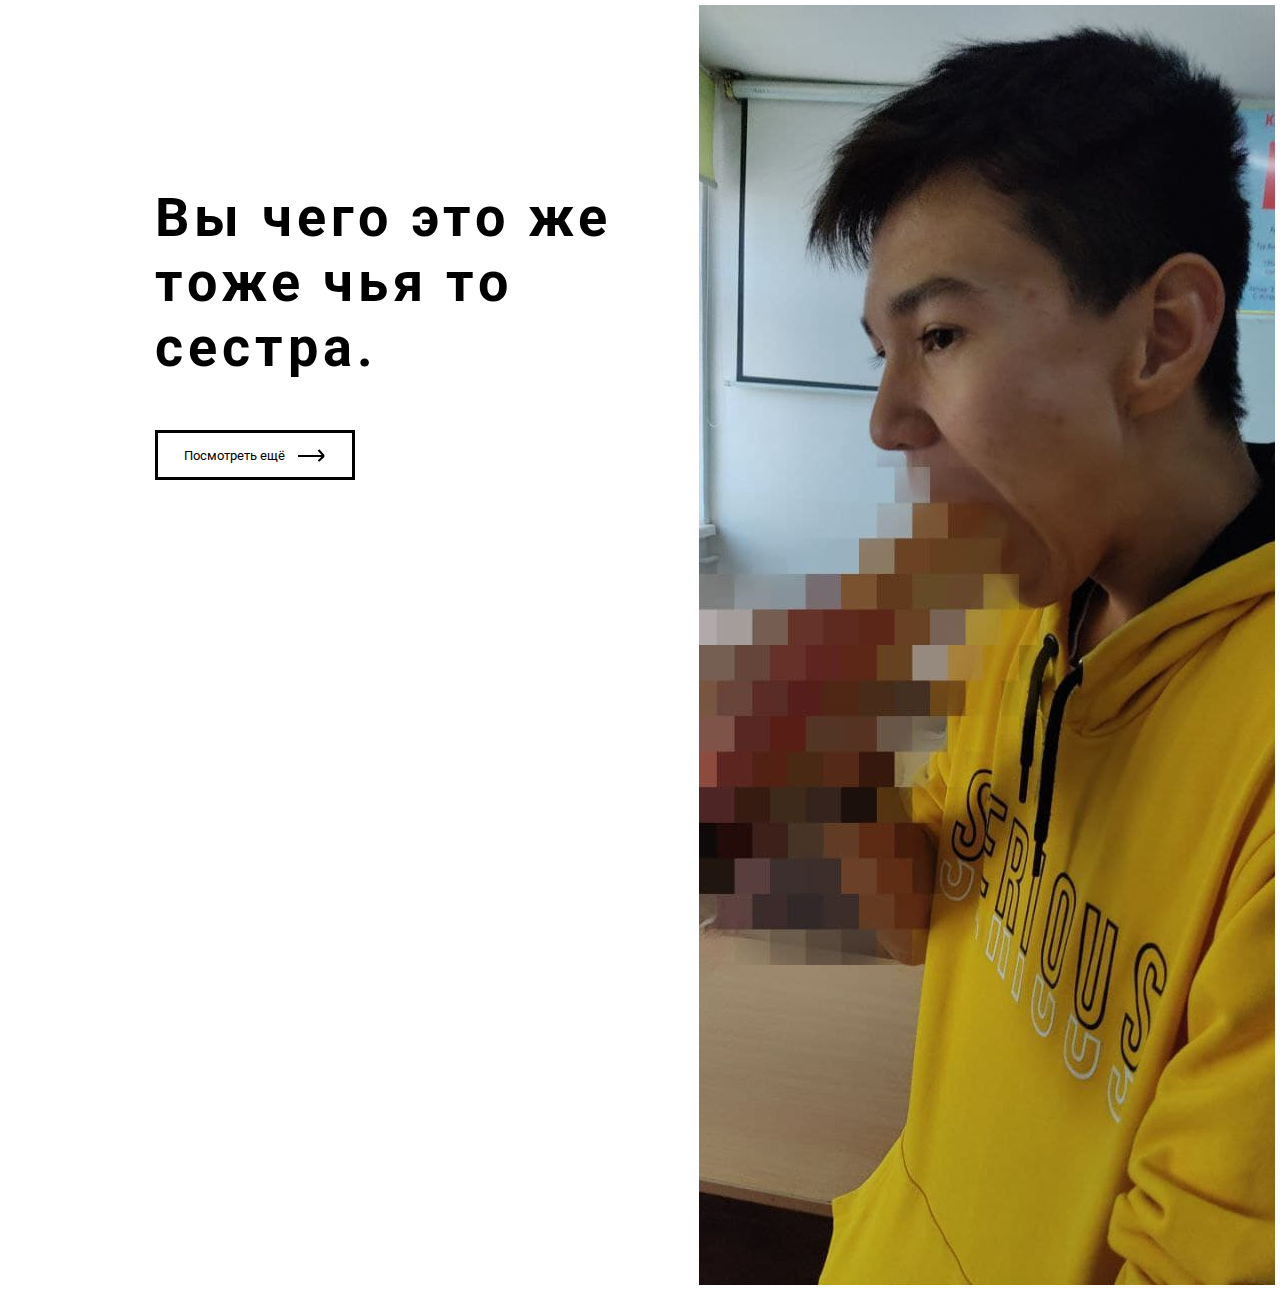
<file: index.html>
<!DOCTYPE html>
<html lang="en">
<head>
    <meta charset="UTF-8">
    <meta http-equiv="X-UA-Compatible" content="IE=edge">
    <meta name="viewport" content="width=device-width, initial-scale=1.0">
    <link rel="stylesheet" href="./style/mystyles.css">
    <link rel="preconnect" href="https://fonts.googleapis.com">
    <link rel="preconnect" href="https://fonts.gstatic.com" crossorigin>
    <link href="https://fonts.googleapis.com/css2?family=Roboto:wght@700&display=swap" rel="stylesheet">
    <title>Gang</title>
</head>
<body>
    <div class="gang">

        <div class="containerq">
            <div class="content">
                <h1>Вы чего это же тоже чья то сестра.</h1>
                <a href="./main.html">
                    <button class="btn">Посмотреть ещё <img src="./images/Vector 1.svg" alt=""></button>
                </a>
                
            </div>
        </div>
        <div class="image">
            <img src="./images/photo_2021-10-06_22-24-24.jpg" alt="">
        </div>
    </div>
</body>
</html>
</file>
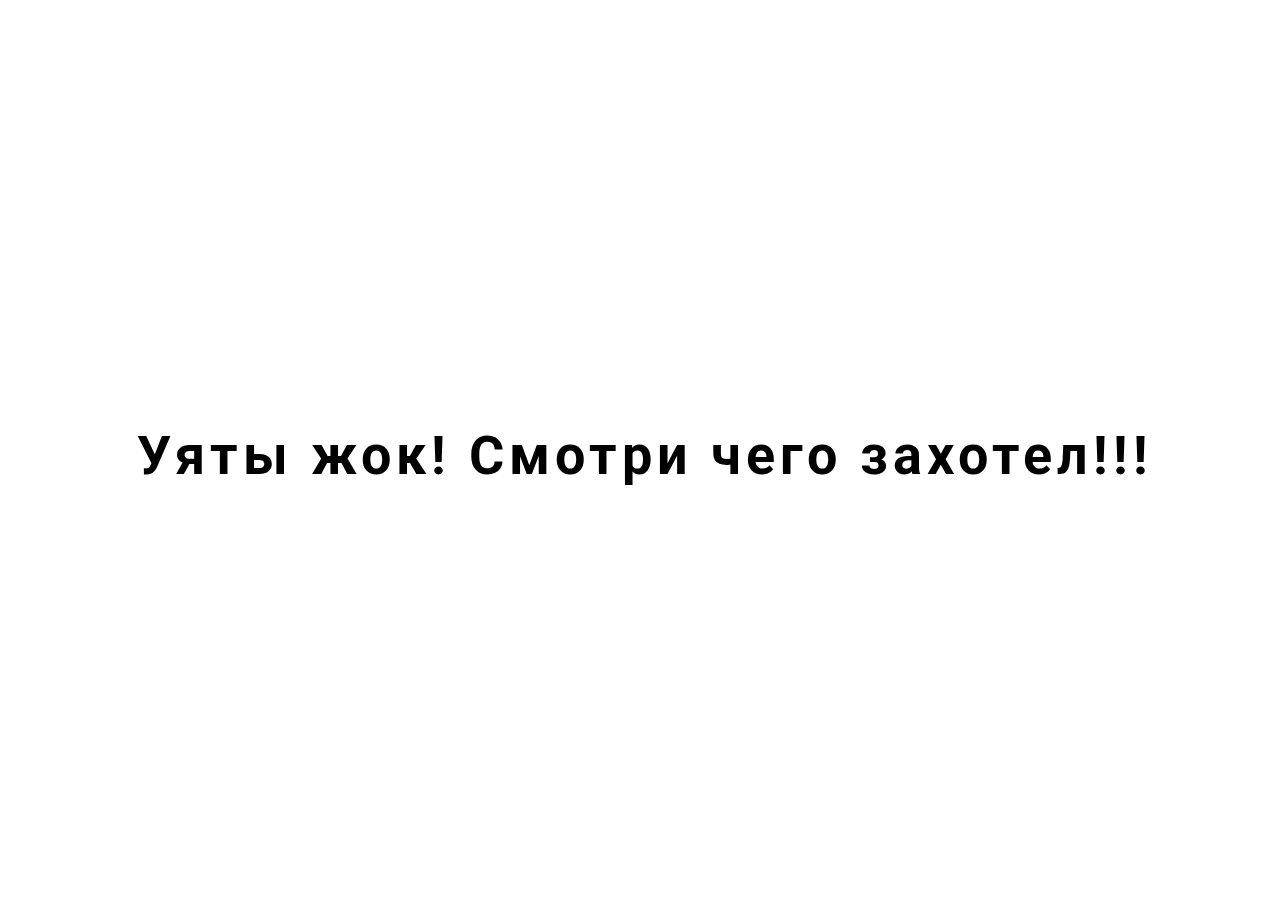
<file: main.html>
<!DOCTYPE html>
<html lang="en">
<head>
    <meta charset="UTF-8">
    <meta http-equiv="X-UA-Compatible" content="IE=edge">
    <meta name="viewport" content="width=device-width, initial-scale=1.0">
    <link rel="preconnect" href="https://fonts.googleapis.com">
    <link rel="preconnect" href="https://fonts.gstatic.com" crossorigin>
    <link href="https://fonts.googleapis.com/css2?family=Roboto:wght@700&display=swap" rel="stylesheet">
    
    <link rel="stylesheet" href="./style/mystyles.css">
    <title>Gang</title>
</head>
    <body>
        <h1 class="text">Уяты жок! Смотри чего захотел!!!</h1>
    </body>
</html>
</file>
<file: style/mystyles.css>
* {
  margin: 0;
  padding: 0;
  box-sizing: border-box;
  font-family: "Roboto", sans-serif !important;
}
.container {
  width: 1200px;
  max-width: 90%;
  height: auto;
  margin: 0 auto;
}
body {
  overflow: hidden;
  padding: 5px;
}

.gang {
  display: flex;
  justify-content: space-between;
}
.content {
  padding-top: 180px;
  margin-left: 150px;
}
h1 {
  font-size: 54px;
  width: 470px;
  letter-spacing: 5px;
  line-height: 65px;
}
.text {
  width: 100vw;
  height: 100vh;
  text-align: center;
  display: flex;
  align-items: center;
  justify-content: center;
}
.content a {
  text-decoration: none;
}

.btn {
  padding: 10px 20px;
  margin-top: 50px;
  width: 200px;
  height: 50px;
  border: 3px solid black;
  display: flex;
  justify-content: space-around;
  align-items: center;
  cursor: pointer;
  background-color: #fff;
  margin-bottom: 30px;
}

@media screen and (max-width: 1240px) {
  .content {
    display: flex;
    flex-direction: column;
    align-items: center;
    margin-left: 0;
    padding-top: 40px;
  }
  .content h1 {
    text-align: center;
    width: 350px;
  }
  .gang {
    flex-direction: column;
    align-items: center;
  }
  .image img {
    width: 100vw;
  }
  body {
    overflow: auto;
  }
}
</file>
